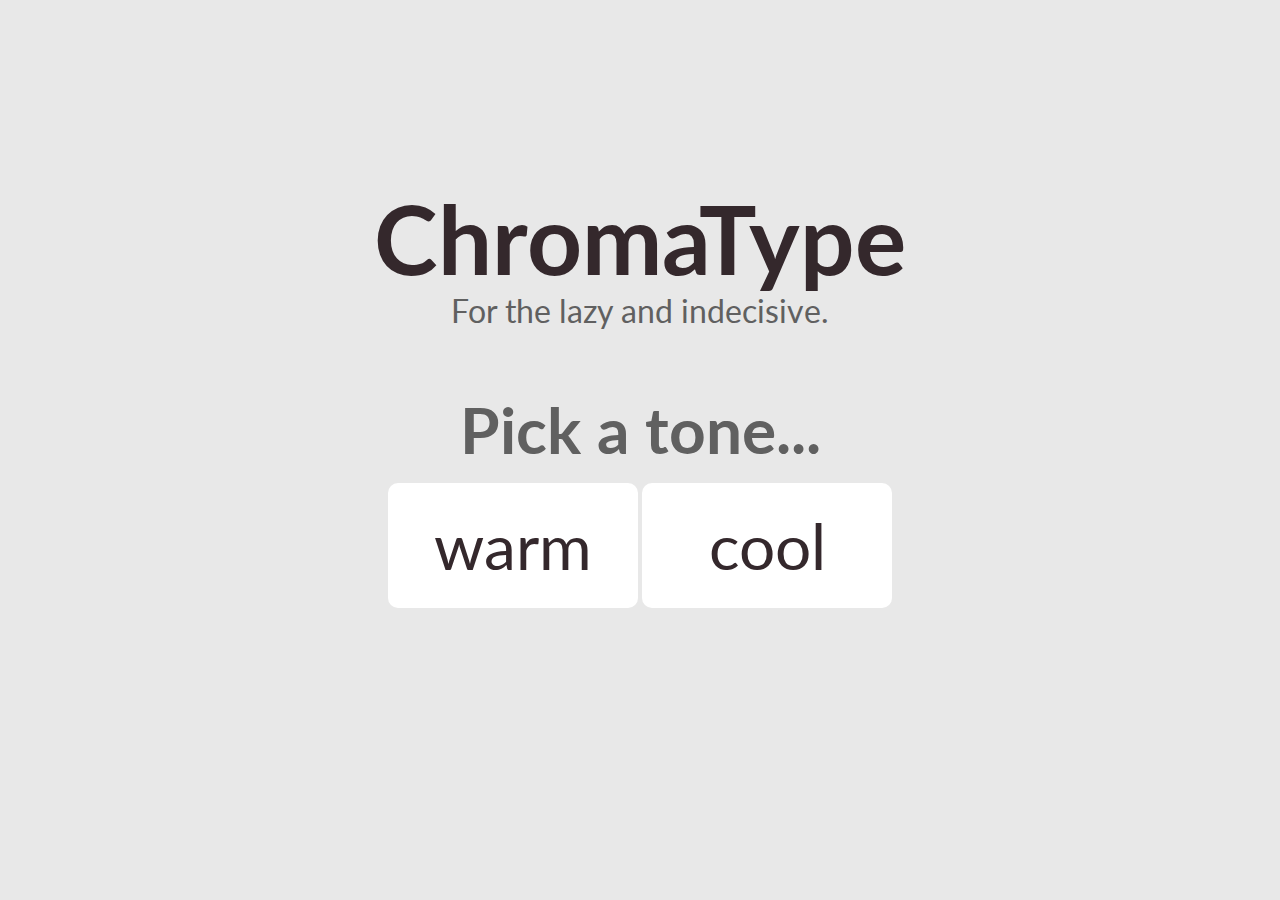
<file: index.html>
<!DOCTYPE html>

<html lang="en">
	<head>
		<title>Color Scheme Generator</title>

		<!--stylesheets-->
		<link href="css/style2.css" rel ="stylesheet">

		<!--Loads web fonts-->
		<link href='http://fonts.googleapis.com/css?family=Lato' rel='stylesheet' type='text/css'>
		
		<script src="js/jquery-1.10.2.min.js"></script>

		<script>
			var questions = [
				{
					"q": "Pick a tone...", 
					"a1": 'warm', 
					"a2": 'cool'},
				{
					"q": 'What style do you like?', 
					"a1": 'bright', 
					"a2": 'dark'}, 
				{
					"q": 'Are you...',
					"a1": 'casual',
					"a2": 'formal'}
			];	


			var clickCount = 0;

			$(document).ready(function() {
				var scheme = [];
				$(".answer").click(function() {
					scheme.push($(this).val());
					console.log(scheme);
					clickCount++;
					if (clickCount == questions.length) {
						window.localStorage.setItem('id', scheme);
						document.location.href = 'jam.html';
						return scheme;
					}
					changeQ(clickCount);
				});
			});
			
			function changeQ(qNumber) {
				document.getElementById("question").innerHTML=questions[qNumber]["q"];
				document.getElementById("answer1").value=questions[qNumber]["a1"];
				document.getElementById("answer2").value=questions[qNumber]["a2"];
			}

		</script>		

	</head>

	<body>
		<center>

			<h1>ChromaType</h1>

			<p>For the lazy and indecisive.</p>

			<h2 id="question">Pick a tone...</h2>
				<input type="button" class="answer" id="answer1" value="warm">
				<input type="button" class="answer" id="answer2" value="cool">

		</center>
	</body>
</html>
</file>
<file: css/style2.css>
/* style2.css */

	<style>
			body, html {
				margin: 0px;
				padding: 0px;
			}

			body {
				margin-top: 200px;
				background-color: #E8E8E8;
			}

			h1 {
				font-family: 'Lato', sans-serif;
				font-size: 6em;
				color: #34282C;
				text-align: center;
				line-height: .8em;
			}

			h2 {
				margin-top: 100px;
				font-family: 'Lato', sans-serif;
				font-size: 4em;
				line-height: 0;
				color: #606060;
			}

			p {
				font-family: 'Lato', sans-serif;
				font-size: 2em;
				color: #606060 ;
				padding-left: 100px;
				padding-right: 100px;
				margin-top: -50px;
				margin-bottom: 0px;
			}

			input {
				width:250px;
				height:125px;
				font-family:'Lato', sans-serif;
				font-size: 4em;
				color: #34282C;
				text-align: center;
				background-color: white;
				border-style: none;
				border-color: gray;
				border-width: 5px;
				-moz-border-radius: 10px;
				border-radius: 10px;
			}

			input:hover {
				background: #606060;
				color: white;
			}

	</style>
</file>
